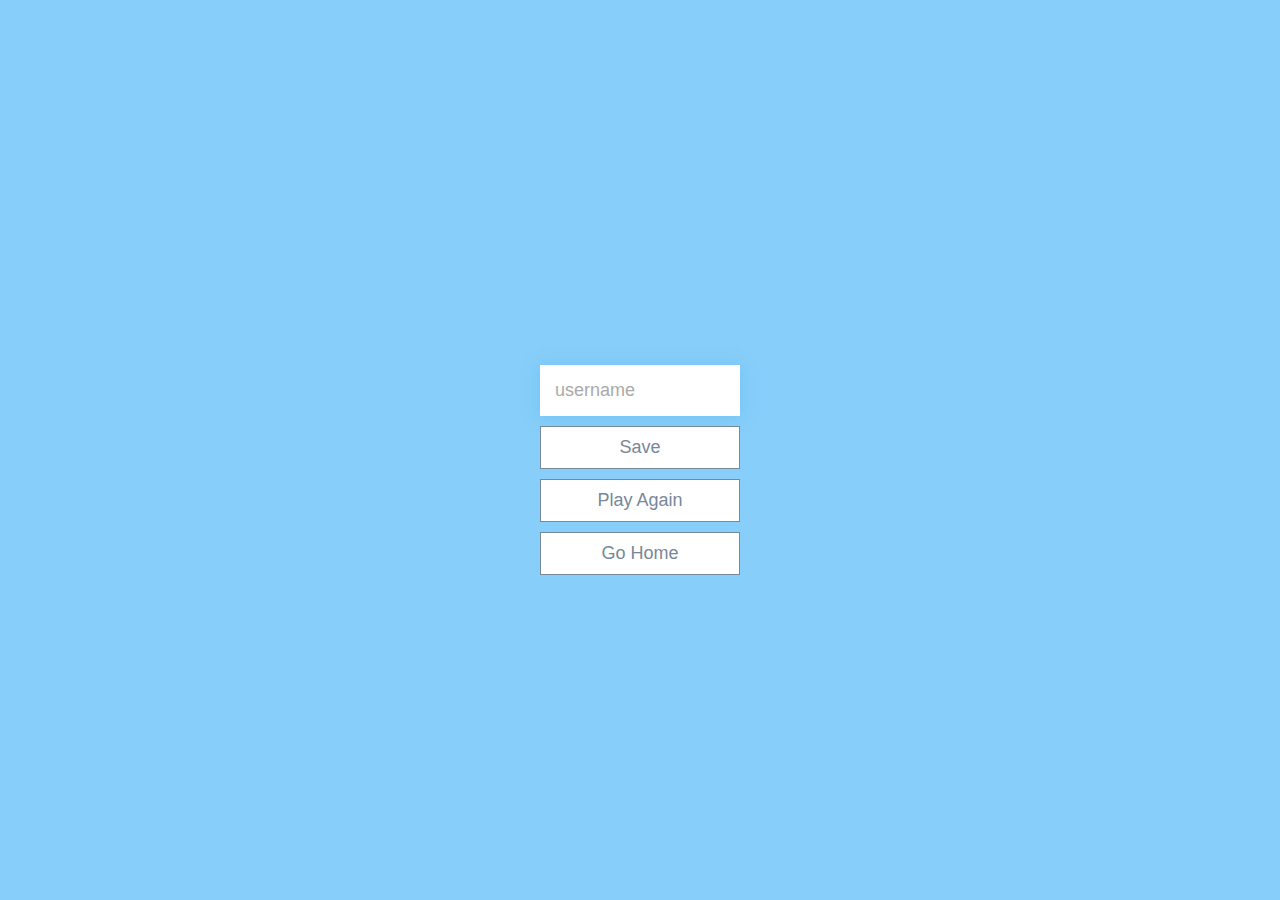
<file: end.html>
<!DOCTYPE html>
<html lang="en">
  <head>
    <meta charset="UTF-8" />
    <meta name="viewport" content="width=device-width, initial-scale=1.0" />
    <meta http-equiv="X-UA-Compatible" content="ie=edge" />
    <title>Congrats!</title>
    <link rel="stylesheet" href="assets/app.css" />
  </head>
  <body>
    <div class="container">
      <div id="end" class="flex-center flex-column">
        <h1 id="finalScore"></h1>
        <form>
          <input
            type="text"
            name="username"
            id="username"
            placeholder="username"
          />
          <button
            type="submit"
            class="btn"
            id="saveScoreBtn"
            onclick="saveHighScore(event)"
            disabled
          >
            Save
          </button>
        </form>
        <a class="btn" href="game.html">Play Again</a>
        <a class="btn" href="index.html">Go Home</a>
      </div>
    </div>
    <script src="assets/end.js"></script>
  </body>
</html>
</file>
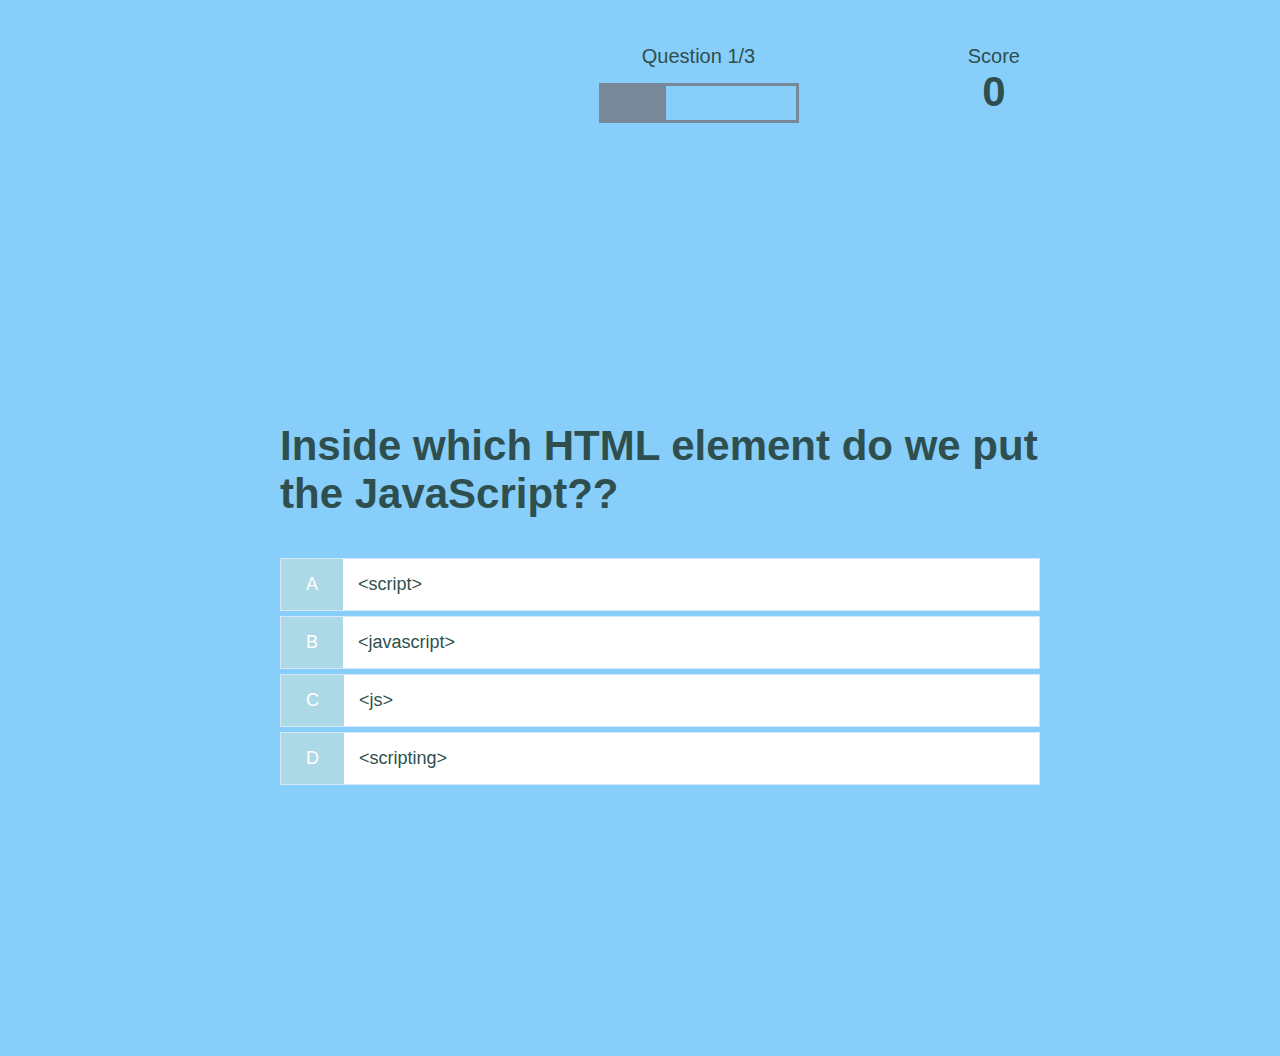
<file: game.html>
<!DOCTYPE html>
<html lang="en">
  <head>
    <meta charset="UTF-8" />
    <meta name="viewport" content="width=device-width, initial-scale=1.0" />
    <meta http-equiv="X-UA-Compatible" content="ie=edge" />
    <title>Coding Quiz - Play</title>
    <link rel="stylesheet" href="assets/app.css" />
    <link rel="stylesheet" href="assets/game.css" />
  </head>
  <body>

    <div class="container">
        <div id="game" class="justify-center flex-column">
        <div id="hud">
            
            <h1 class="time"></h1>
            <div id="main"></div>

          <div id="hud-item">
            <p id="progressText" class="hud-prefix">
              Question
            </p>
            <div id="progressBar">
              <div id="progressBarFull"></div>
            </div>
          </div>
          <div id="hud-item">
            <p class="hud-prefix">
              Score
            </p>
            <h2 class="hud-main-text" id="score">
              0
            </h2>
          </div>
        </div>
    <div class="container">
      <div id="game" class="justify-center flex-column">
        <h2 id="question">What is the answer to this question?</h2>
        <div class="choice-container">
          <p class="choice-prefix">A</p>
          <p class="choice-text" data-number="1">Choice 1</p>
        </div>
        <div class="choice-container">
          <p class="choice-prefix">B</p>
          <p class="choice-text" data-number="2">Choice 2</p>
        </div>
        <div class="choice-container">
          <p class="choice-prefix">C</p>
          <p class="choice-text" data-number="3">Choice 3</p>
        </div>
        <div class="choice-container">
          <p class="choice-prefix">D</p>
          <p class="choice-text" data-number="4">Choice 4</p>
        </div>
      </div>
    </div>

    <script src="assets/game.js"></script>
  </body>
</html>
</file>
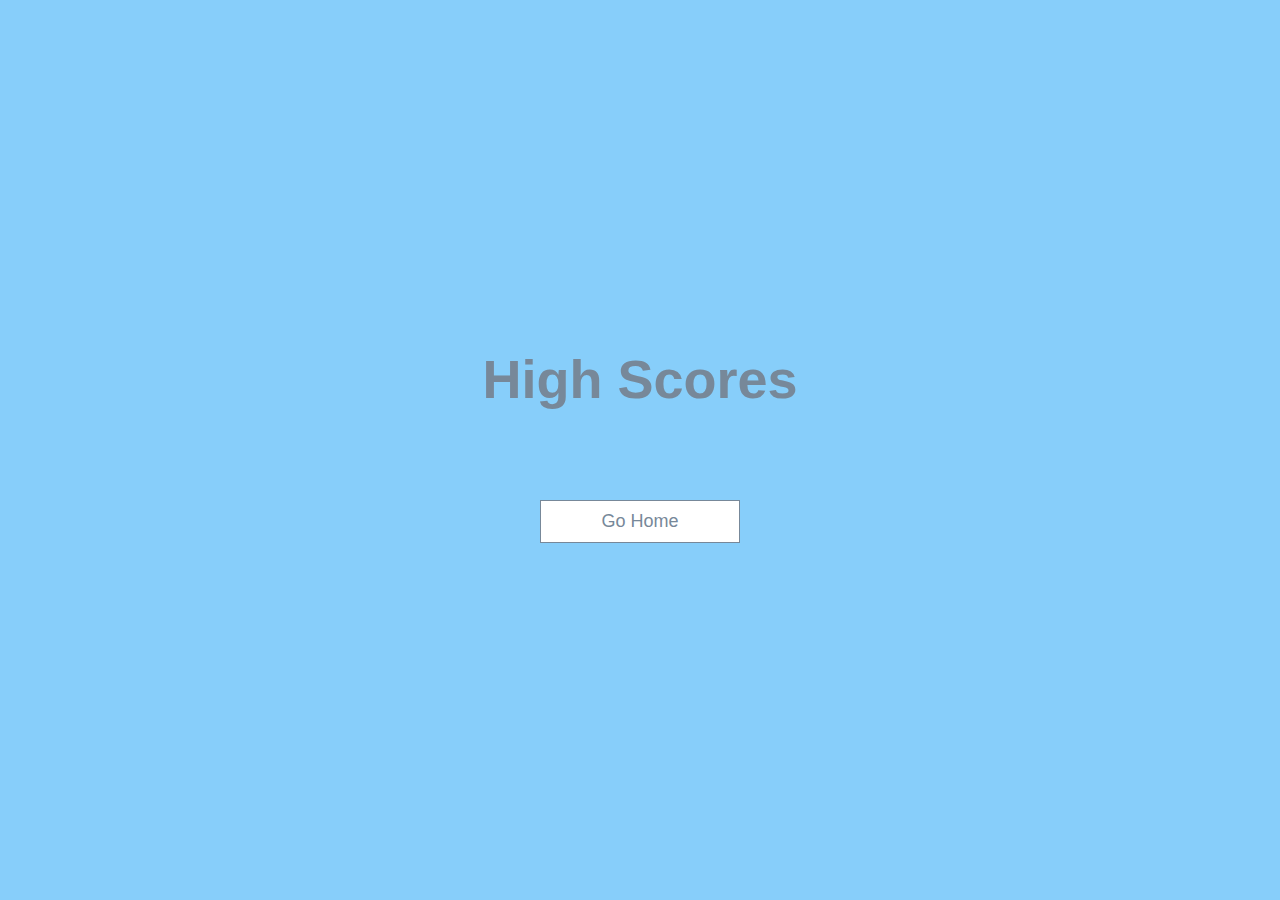
<file: highscores.html>
<!DOCTYPE html>
<html lang="en">
  <head>
    <meta charset="UTF-8" />
    <meta name="viewport" content="width=device-width, initial-scale=1.0" />
    <meta http-equiv="X-UA-Compatible" content="ie=edge" />
    <title>High Scores</title>
    <link rel="stylesheet" href="assets/app.css" />
    <link rel="stylesheet" href="assets/highscores.css" />
  </head>
  <body>
    <div class="container">
      <div id="highScores" class="flex-center flex-column">
        <h1 id="finalScore">High Scores</h1>
        <ul id="highScoresList"></ul>
        <a class="btn" href="index.html">Go Home</a>
      </div>
    </div>
    <script src="assets/highscores.js"></script>
  </body>
</html>
</file>
<file: assets/app.css>
:root {
    background-color: lightskyblue;
    font-size: 62.5%;
  }
  
  * {
    box-sizing: border-box;
    font-family: Arial, Helvetica, sans-serif;
    margin: 0;
    padding: 0;
    color:darkslategray;
  }
  
  h1,
  h2,
  h3,
  h4 {
    margin-bottom: 1rem;
  }
  
  h1 {
    font-size: 5.4rem;
    color: lightslategray;
    margin-bottom: 5rem;
  }
  
  h1 > span {
    font-size: 2.4rem;
    font-weight: 500;
  }
  
  h2 {
    font-size: 4.2rem;
    margin-bottom: 4rem;
    font-weight: 700;
  }
  
  h3 {
    font-size: 2.8rem;
    font-weight: 500;
  }
  
  /* UTILITIES */
  
  .container {
    width: 100vw;
    height: 100vh;
    display: flex;
    justify-content: center;
    align-items: center;
    max-width: 80rem;
    margin: 0 auto;
    padding: 2rem;
  }
  
  .container > * {
    width: 100%;
  }
  
  .flex-column {
    display: flex;
    flex-direction: column;
  }
  
  .flex-center {
    justify-content: center;
    align-items: center;
  }
  
  .justify-center {
    justify-content: center;
  }
  
  .text-center {
    text-align: center;
  }
  
  .hidden {
    display: none;
  }
  
  /* BUTTONS */
  .btn {
    font-size: 1.8rem;
    padding: 1rem 0;
    width: 20rem;
    text-align: center;
    border: 0.1rem solid lightslategray;
    margin-bottom: 1rem;
    text-decoration: none;
    color: lightslategray;
    background-color: white;
  }
  
  .btn:hover {
    cursor: pointer;
    box-shadow: 0 0.4rem 1.4rem 0 rgba(86, 185, 235, 0.5);
    transform: translateY(-0.1rem);
    transition: transform 150ms;
  }
  
  .btn[disabled]:hover {
    cursor: not-allowed;
    box-shadow: none;
    transform: none;
  }
  
  /* FORMS */
  form {
    width: 100%;
    display: flex;
    flex-direction: column;
    align-items: center;
  }
  
  input {
    margin-bottom: 1rem;
    width: 20rem;
    padding: 1.5rem;
    font-size: 1.8rem;
    border: none;
    box-shadow: 0 0.1rem 1.4rem 0 rgba(86, 185, 235, 0.5);
  }
  
  input::placeholder {
    color: #aaa;
  }
</file>
<file: assets/game.css>
.choice-container {
    display: flex;
    margin-bottom: 0.5rem;
    width: 100%;
    font-size: 1.8rem;
    border: 0.1rem solid rgb(86, 165, 235, 0.25);
    background-color: white;
  }
  
  .choice-container:hover {
    cursor: pointer;
    box-shadow: 0 0.4rem 1.4rem 0 rgba(86, 185, 235, 0.5);
    transform: translateY(-0.1rem);
    transition: transform 150ms;
  }
  
  .choice-prefix {
    padding: 1.5rem 2.5rem;
    background-color: lightblue;
    color: white;
  }
  
  .choice-text {
    padding: 1.5rem;
    width: 100%;
  }
  
  .correct {
    background-color: green;
  }
  
  .incorrect {
    background-color: red;
  }
  
  /* TIMER */

.time {
  color: black;
  display: flex;
  justify-content: center;
  font-size: 3rem;
  
}

#main {
  color: black;
  display: flex;
  justify-content: center;
  font-size: 3rem;
  
}




  /* HUD */
  
  #hud {
    display: flex;
    justify-content: space-between;
    margin-top: 200px;
  }
  
  .hud-prefix {
    text-align: center;
    font-size: 2rem;
  }
  
  .hud-main-text {
    text-align: center;
  }
  
  #progressBar {
    width: 20rem;
    height: 4rem;
    border: 0.3rem solid lightslategray;
    margin-top: 1.5rem;
  }
  
  #progressBarFull {
    height: 3.4rem;
    background-color: lightslategray;
    width: 0%;
  }
  
  /* LOADER */
  #loader {
    border: 1.6rem solid white;
    border-radius: 50%;
    border-top: 1.6rem solid lightslategray;
    width: 12rem;
    height: 12rem;
    animation: spin 2s linear infinite;
  }
  
  @keyframes spin {
    0% {
      transform: rotate(0deg);
    }
    100% {
      transform: rotate(360deg);
    }
  }
</file>
<file: assets/highscores.css>
#highScoresList {
    list-style: none;
    padding-left: 0;
    margin-bottom: 4rem;
  }
  
  .high-score {
    font-size: 2.8rem;
    margin-bottom: 0.5rem;
  }
  
  .high-score:hover {
    transform: scale(1.025);
  }
</file>
